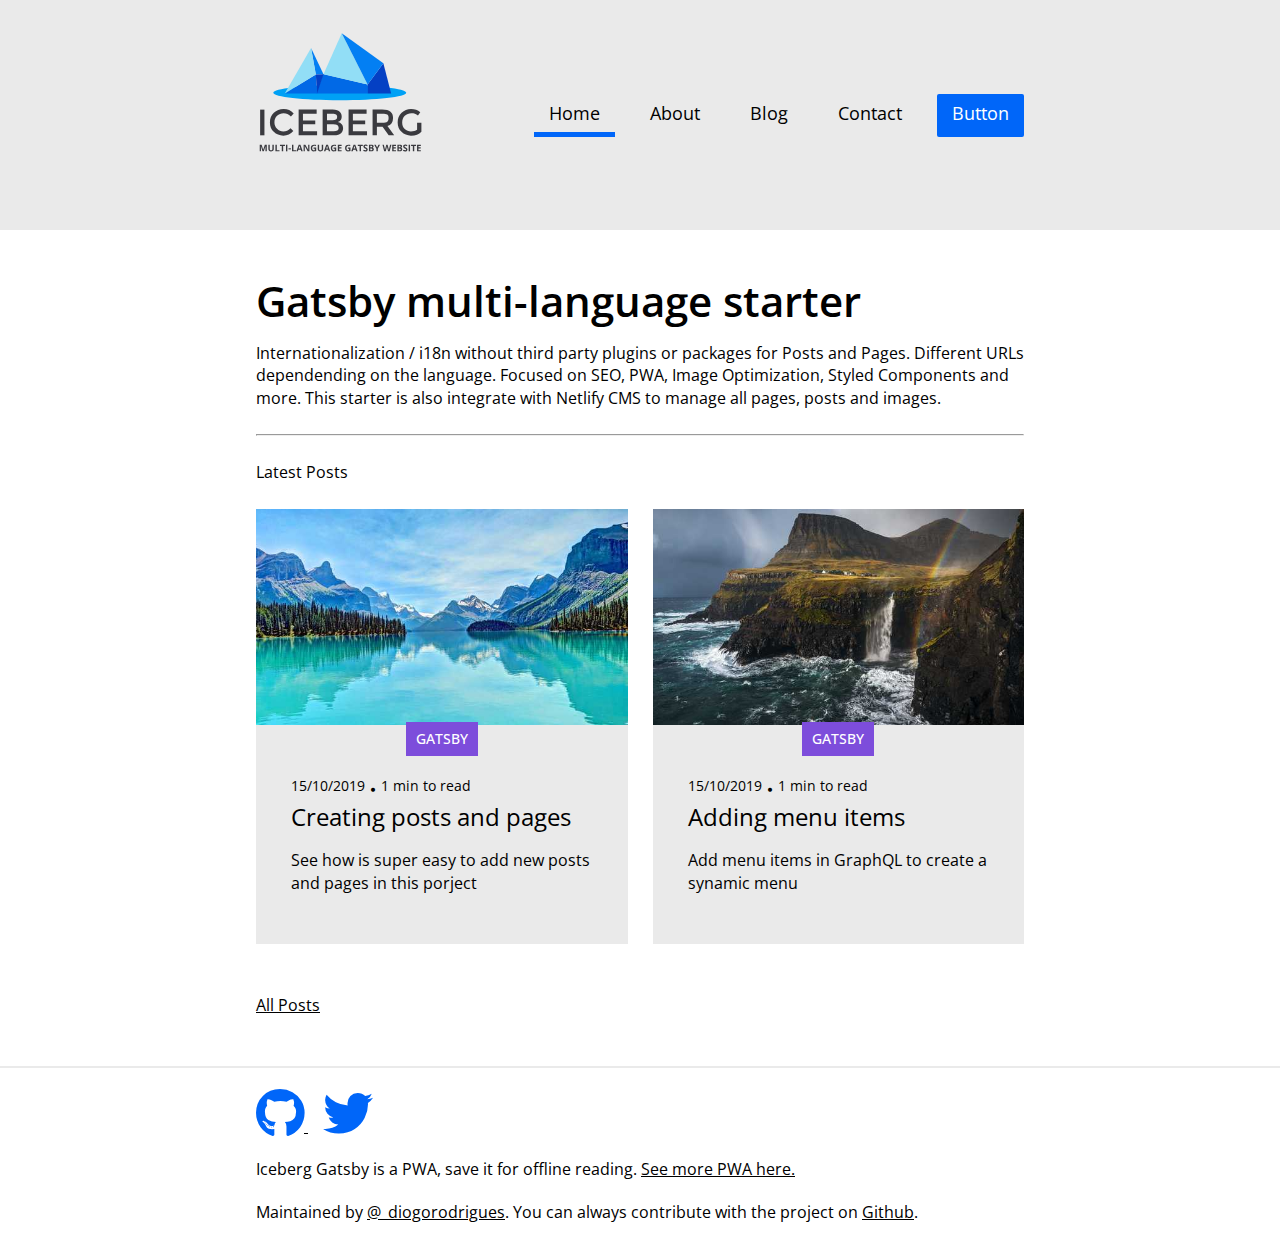
<file: index.html>
<!DOCTYPE html>
<html lang="en">

<head>
    <meta charset="UTF-8">
    <meta name="viewport" content="width=device-width, initial-scale=1.0">
    <title>Blog App</title>
    <link rel="preconnect" href="https://fonts.googleapis.com">
    <link rel="preconnect" href="https://fonts.gstatic.com" crossorigin>
    <link
        href="https://fonts.googleapis.com/css2?family=Open+Sans:ital,wght@0,300;0,400;0,500;0,600;0,700;0,800;1,300;1,400;1,500;1,600;1,700;1,800&display=swap"
        rel="stylesheet">
    <link rel="stylesheet" href="https://cdnjs.cloudflare.com/ajax/libs/font-awesome/6.4.2/css/all.min.css">
    <link rel="stylesheet" href="./styles/reset.css">
    <link rel="stylesheet" href="./styles/style.css">
</head>

<body>
    <!-- Top Navbar -->
    <nav>
        <div class="container nav-container">
            <div class="brand-logo">
                <a href="index.html">
                    <img src="./img/logo.svg" alt="Brand Logo">
                </a>
            </div>
            <div class="nav-items">
                <ul>
                    <li class="active"><a href="#">Home</a></li>
                    <li><a href="about.html">About</a></li>
                    <li><a href="blog.html">Blog</a></li>
                    <li><a href="contact.html">Contact</a></li>
                    <li class="btn"><a href="#">Button</a></li>
                </ul>
            </div>
        </div>
    </nav>

    <!-- Main content area -->
    <main class="container">
        <h1>Gatsby multi-language starter</h1>
        <p>Internationalization / i18n without third party plugins or packages for Posts and Pages. Different URLs
            dependending on the language. Focused on SEO, PWA, Image Optimization, Styled Components and more. This
            starter is also integrate with Netlify CMS to manage all pages, posts and images.</p>
        <hr class="home">

        <p class="latest-posts">Latest Posts</p>

    <div class="blog-cards">
           <a href="blog-item.html">
            <div class="blog-card-item">
                <div class="blog-image">
                    <img src="./img/06.jpg" alt="Blog">
                </div>
                <div class="card-tag-container">
                    <div class="card-tag">Gatsby</div>
                </div>
                <div class="card-contents">
                    <p class="small">
                        15/10/2019
                        <span><i class="fa fa-circle" aria-hidden="true"></i></span>
                        1 min to read
                    </p>
                    <h3 class="card-title">Creating posts and pages</h3>
                    <p class="card-text">See how is super easy to add new posts and pages in this porject</p>
                </div>
            </div>
           </a>
            <a href="blog-item.html">
                <div class="blog-card-item">
                    <div class="blog-image">
                        <img src="./img/07.jpg" alt="Blog">
                    </div>
                    <div class="card-tag-container">
                        <div class="card-tag">Gatsby</div>
                    </div>
                    <div class="card-contents">
                        <p class="small">
                            15/10/2019
                            <span><i class="fa fa-circle" aria-hidden="true"></i></span>
                            1 min to read
                        </p>
                        <h3 class="card-title">Adding menu items</h3>
                        <p class="card-text">Add menu items in GraphQL to create a synamic menu</p>
                    </div>
                </div>
            </a>
        </div>
    </div>
    <p class="all-post"><a href="#">All Posts</a></p>
    </main>

    <!-- Main Footer -->
    <hr class="footer">
    <footer class="container">

        <div class="icons">
            <a href="#">
                <span>
                    <i class="fa-brands fa-github"></i>
                </span>
            </a>
            <a href="#">
                <span>
                    <i class="fa-brands fa-twitter"></i>
                </span>
            </a>
        </div>

        <p>Iceberg Gatsby is a PWA, save it for offline reading. <a href="#">See more PWA here.</a></p>
        <p>Maintained by <a href="#">@_diogorodrigues</a>. You can always contribute with the project on <a
                href="#">Github</a>.</p>
    </footer>
</body>

</html>
</file>
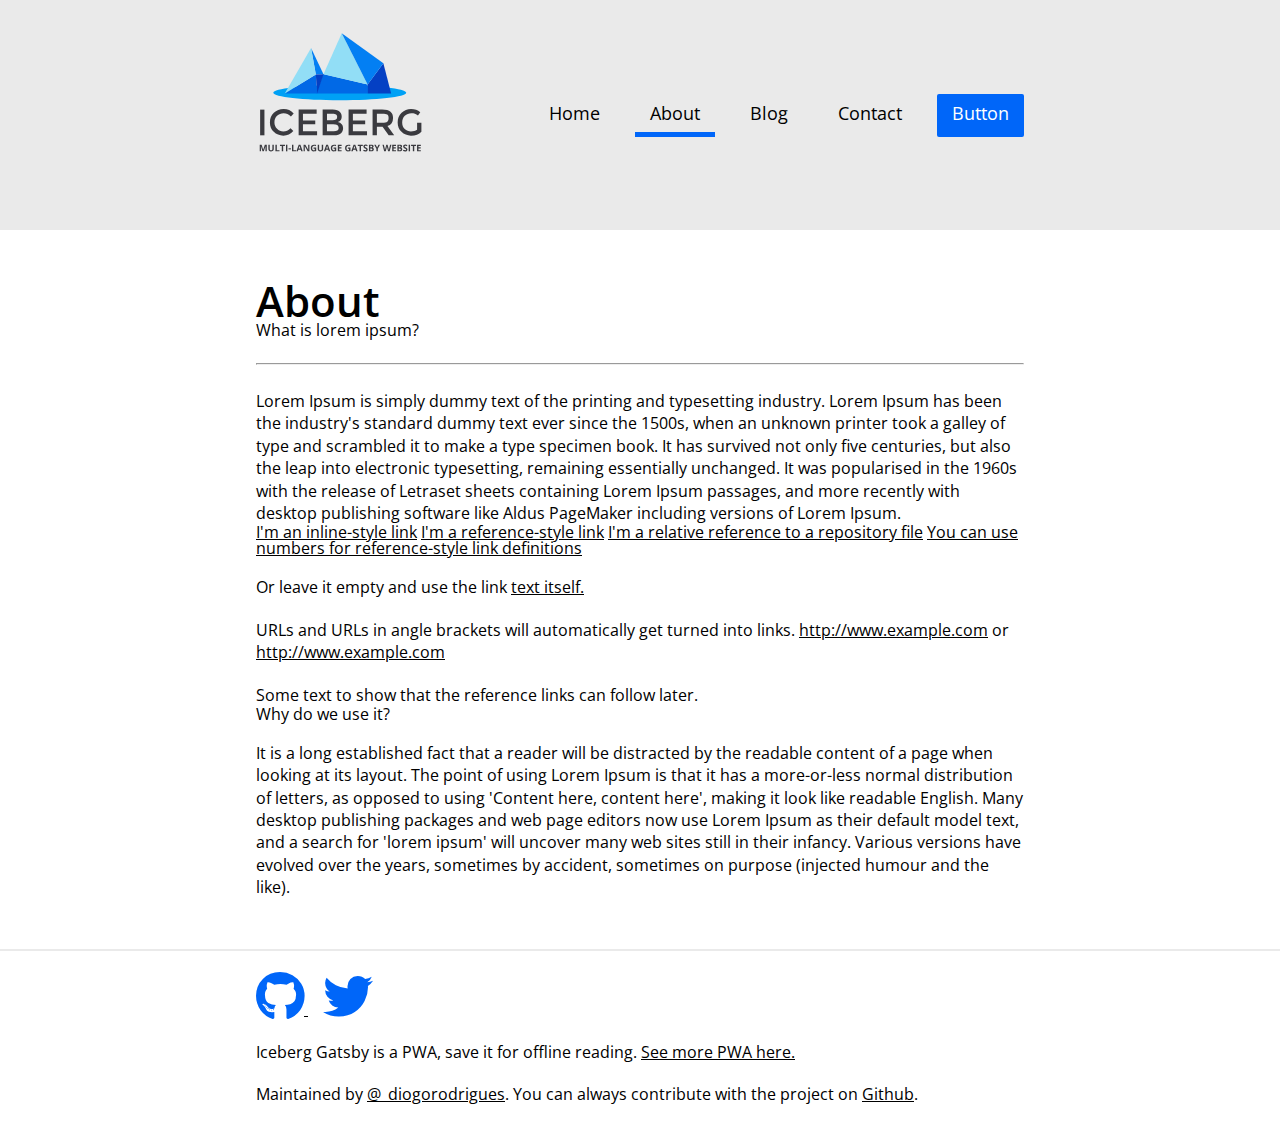
<file: about.html>
<!DOCTYPE html>
<html lang="en">

<head>
    <meta charset="UTF-8">
    <meta name="viewport" content="width=device-width, initial-scale=1.0">
    <title>Blog App</title>
    <link rel="preconnect" href="https://fonts.googleapis.com">
    <link rel="preconnect" href="https://fonts.gstatic.com" crossorigin>
    <link
        href="https://fonts.googleapis.com/css2?family=Open+Sans:ital,wght@0,300;0,400;0,500;0,600;0,700;0,800;1,300;1,400;1,500;1,600;1,700;1,800&display=swap"
        rel="stylesheet">
        <link rel="stylesheet" href="https://cdnjs.cloudflare.com/ajax/libs/font-awesome/6.4.2/css/all.min.css">
    <link rel="stylesheet" href="./styles/reset.css">
    <link rel="stylesheet" href="./styles/style.css">
</head>

<body>
    <!-- Top Navbar -->
    <nav>
        <div class="container nav-container">
            <div class="brand-logo">
                <a href="index.html">
                    <img src="./img/logo.svg" alt="Brand Logo">
                </a>
            </div>
            <div class="nav-items">
                <ul>
                    <li><a href="index.html">Home</a></li>
                    <li class="active"><a href="about.html">About</a></li>
                    <li><a href="blog.html">Blog</a></li>
                    <li><a href="contact.html">Contact</a></li>
                    <li class="btn"><a href="#">Button</a></li>
                </ul>
            </div>
        </div>
    </nav>

    <!-- Main content area -->
    <main class="container">
        <h1>About</h1>
        <h3>What is lorem ipsum?</h3>
        <hr class="home">

        <p>
            Lorem Ipsum is simply dummy text of the printing and typesetting industry. Lorem Ipsum has been the industry's standard dummy text ever since the 1500s, when an unknown printer took a galley of type and scrambled it to make a type specimen book. It has survived not only five centuries, but also the leap into electronic typesetting, remaining essentially unchanged. It was popularised in the 1960s with the release of Letraset sheets containing Lorem Ipsum passages, and more recently with desktop publishing software like Aldus PageMaker including versions of Lorem Ipsum.
        </p>
        <a href="#">I'm an inline-style link</a>
        <a href="#">I'm a reference-style link</a>
        <a href="#">I'm a relative reference to a repository file</a>
        <a href="#">You can use numbers for reference-style link definitions</a>
        <p>Or leave it empty and use the link <a href="#">text itself.</a></p>
        <p>URLs and URLs in angle brackets will automatically get turned into links. <a href="http://www.example.com">http://www.example.com</a> or <a href="http://www.example.com">http://www.example.com</a></p>
        <p>
            Some text to show that the reference links can follow later.
        </p>

        <h2>Why do we use it?</h2>
        <p>
            It is a long established fact that a reader will be distracted by the readable content of a page when looking at its layout. The point of using Lorem Ipsum is that it has a more-or-less normal distribution of letters, as opposed to using 'Content here, content here', making it look like readable English. Many desktop publishing packages and web page editors now use Lorem Ipsum as their default model text, and a search for 'lorem ipsum' will uncover many web sites still in their infancy. Various versions have evolved over the years, sometimes by accident, sometimes on purpose (injected humour and the like).
        </p>
    </main>

    <!-- Main Footer -->
    <hr class="footer">
    <footer class="container">

        <div class="icons">
            <a href="#">
                <span>
                    <i class="fa-brands fa-github"></i>
                </span>
            </a>
            <a href="#">
                <span>
                    <i class="fa-brands fa-twitter"></i>
                </span>
            </a>
        </div>

        <p>Iceberg Gatsby is a PWA, save it for offline reading. <a href="#">See more PWA here.</a></p>
        <p>Maintained by <a href="#">@_diogorodrigues</a>. You can always contribute with the project on <a href="#">Github</a>.</p>
    </footer>
</body>

</html>
</file>
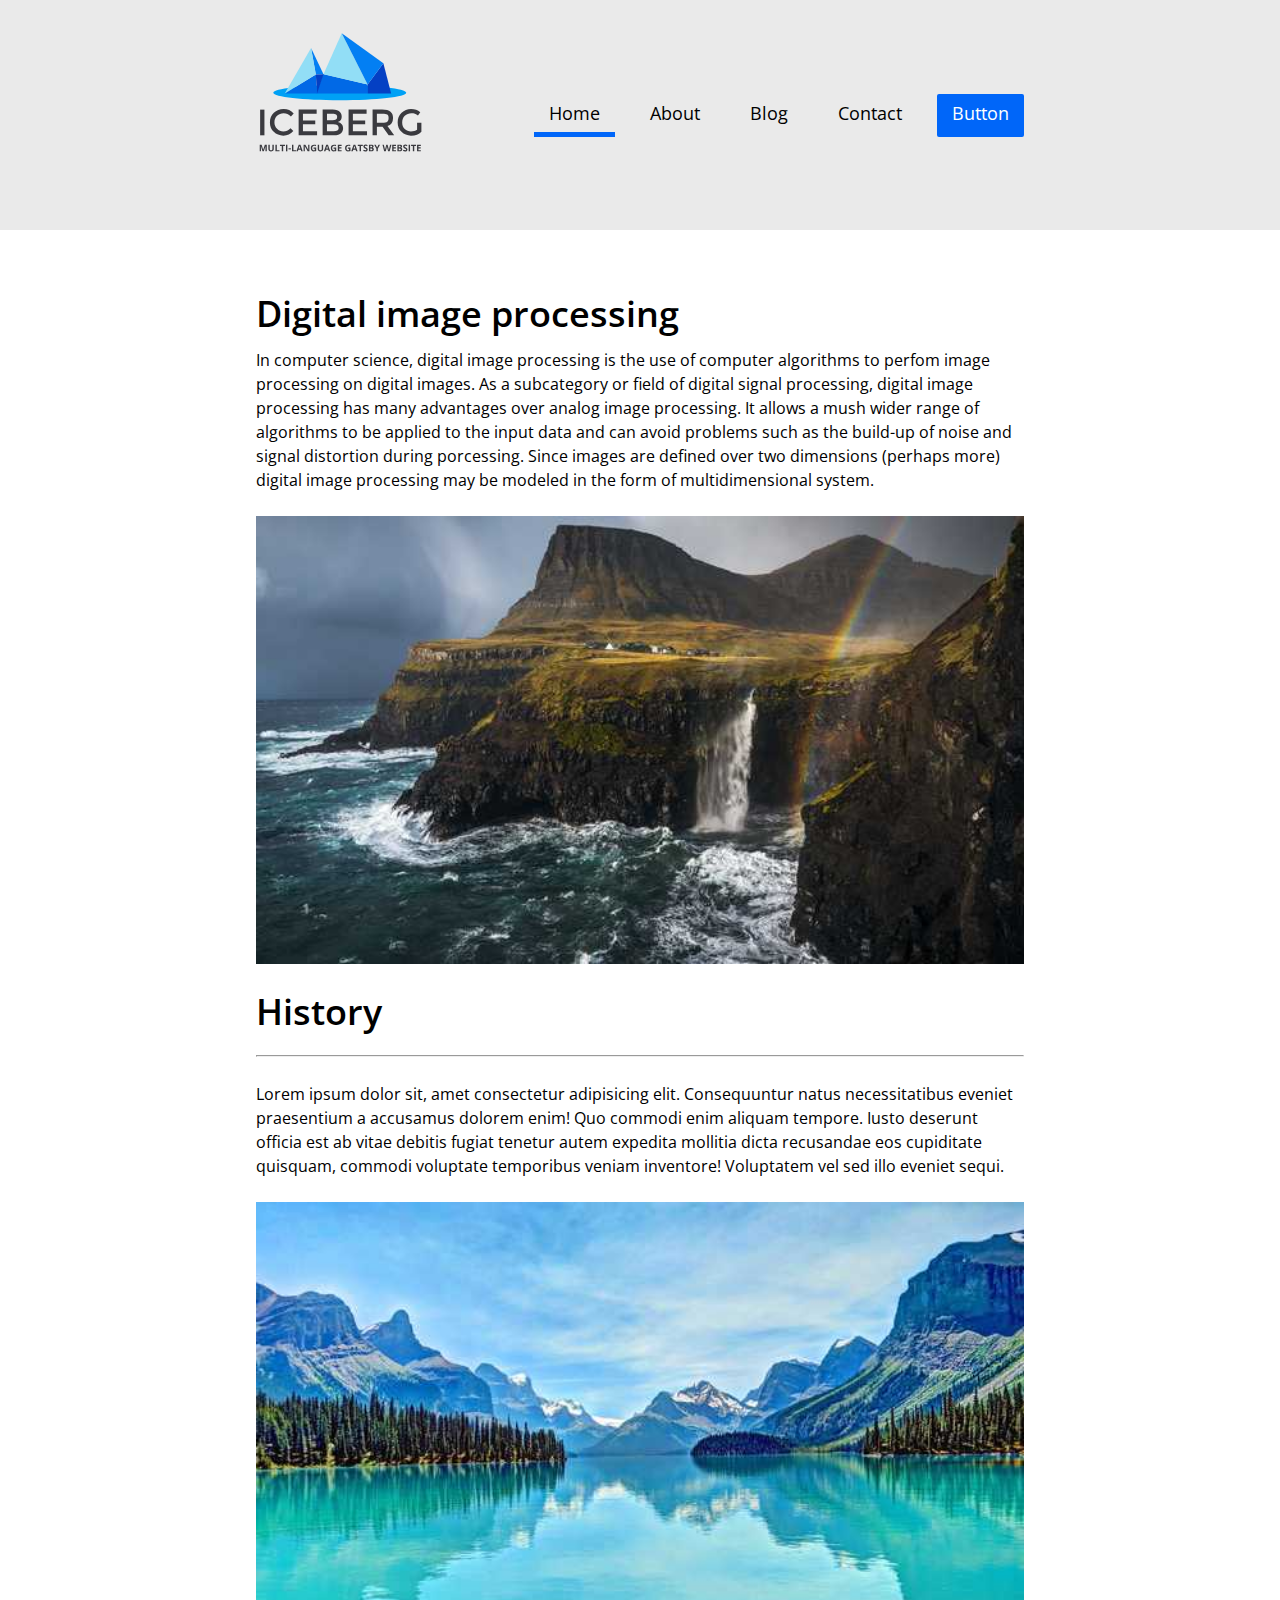
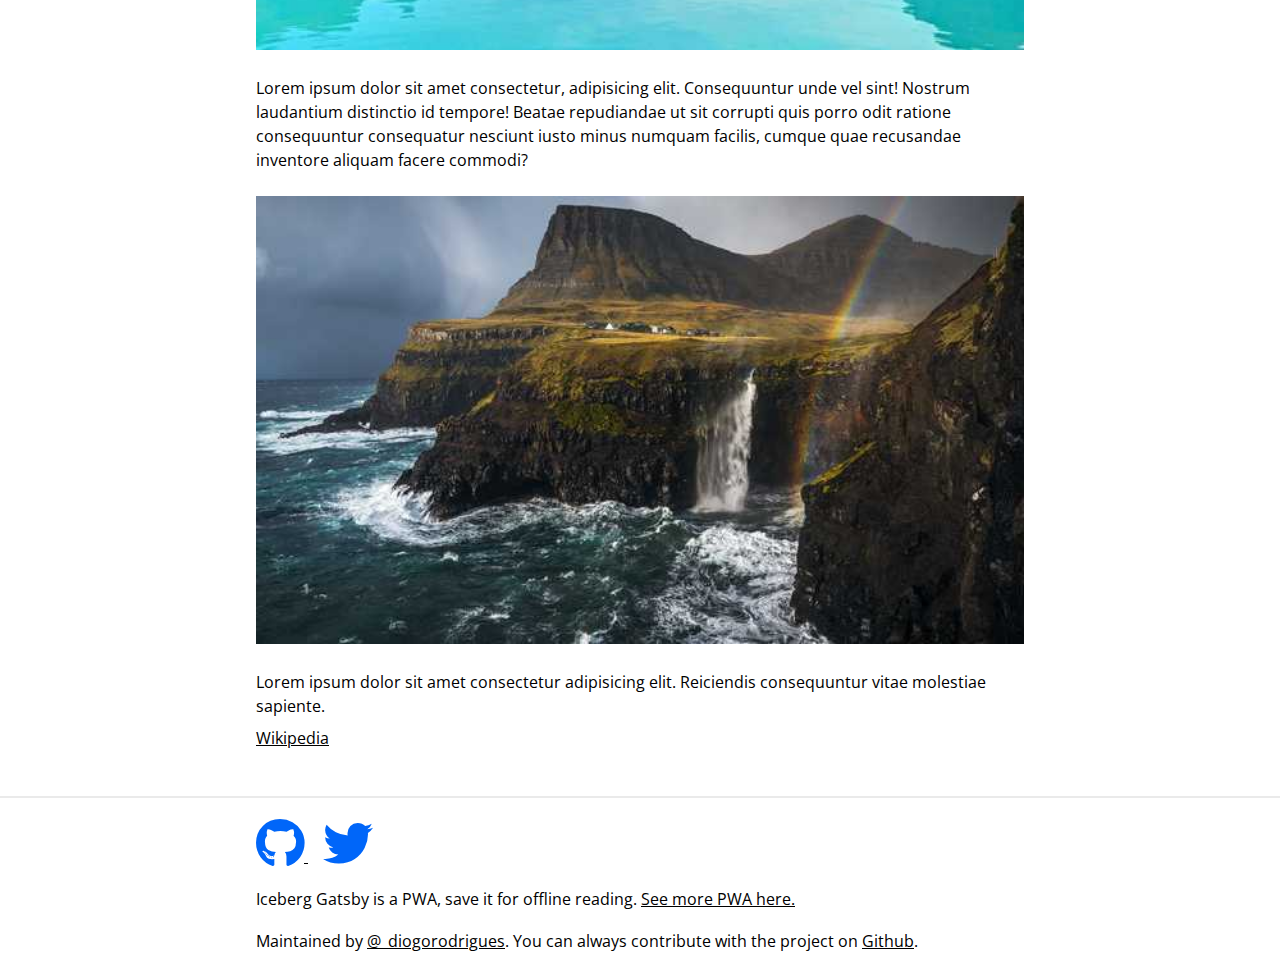
<file: blog-item.html>
<!DOCTYPE html>
<html lang="en">

<head>
    <meta charset="UTF-8">
    <meta name="viewport" content="width=device-width, initial-scale=1.0">
    <title>Blog App</title>
    <link rel="preconnect" href="https://fonts.googleapis.com">
    <link rel="preconnect" href="https://fonts.gstatic.com" crossorigin>
    <link
        href="https://fonts.googleapis.com/css2?family=Open+Sans:ital,wght@0,300;0,400;0,500;0,600;0,700;0,800;1,300;1,400;1,500;1,600;1,700;1,800&display=swap"
        rel="stylesheet">
        <link rel="stylesheet" href="https://cdnjs.cloudflare.com/ajax/libs/font-awesome/6.4.2/css/all.min.css">
    <link rel="stylesheet" href="./styles/reset.css">
    <link rel="stylesheet" href="./styles/style.css">
</head>

<body>
    <!-- Top Navbar -->
    <nav>
        <div class="container nav-container">
            <div class="brand-logo">
                <a href="index.html">
                    <img src="./img/logo.svg" alt="Brand Logo">
                </a>
            </div>
            <div class="nav-items">
                <ul>
                    <li class="active"><a href="#">Home</a></li>
                    <li><a href="about.html">About</a></li>
                    <li><a href="blog.html">Blog</a></li>
                    <li><a href="contact.html">Contact</a></li>
                    <li class="btn"><a href="#">Button</a></li>
                </ul>
            </div>
        </div>
    </nav>

    <!-- Main content area -->
    <main class="container">
       <div class="blog-details">
        <h1>Digital image processing</h1>
        <p>
            In computer science, digital image processing is the use of computer algorithms to perfom image processing on digital images. As a subcategory or field of digital signal processing, digital image processing has many advantages over analog image processing. It allows a mush wider range of algorithms to be applied to the input data and can avoid problems such as the build-up of noise and signal distortion during porcessing. Since images are defined over two dimensions (perhaps more) digital image processing may be modeled in the form of multidimensional system.
        </p>
        <img src="./img/07.jpg" alt="">
        <h1>History</h1>
        <hr class="home">
        <p>
            Lorem ipsum dolor sit, amet consectetur adipisicing elit. Consequuntur natus necessitatibus eveniet praesentium a accusamus dolorem enim! Quo commodi enim aliquam tempore. Iusto deserunt officia est ab vitae debitis fugiat tenetur autem expedita mollitia dicta recusandae eos cupiditate quisquam, commodi voluptate temporibus veniam inventore! Voluptatem vel sed illo eveniet sequi.
        </p>
        <img src="./img/06.jpg" alt="">
        <p>
            Lorem ipsum dolor sit amet consectetur, adipisicing elit. Consequuntur unde vel sint! Nostrum laudantium distinctio id tempore! Beatae repudiandae ut sit corrupti quis porro odit ratione consequuntur consequatur nesciunt iusto minus numquam facilis, cumque quae recusandae inventore aliquam facere commodi?
        </p>
        <img src="./img/07.jpg" alt="">
        <p>Lorem ipsum dolor sit amet consectetur adipisicing elit. Reiciendis consequuntur vitae molestiae sapiente.</p>
        <a href="#">Wikipedia</a>
       </div>
    </main>

    <!-- Main Footer -->
    <hr class="footer">
    <footer class="container">

        <div class="icons">
            <a href="#">
                <span>
                    <i class="fa-brands fa-github"></i>
                </span>
            </a>
            <a href="#">
                <span>
                    <i class="fa-brands fa-twitter"></i>
                </span>
            </a>
        </div>

        <p>Iceberg Gatsby is a PWA, save it for offline reading. <a href="#">See more PWA here.</a></p>
        <p>Maintained by <a href="#">@_diogorodrigues</a>. You can always contribute with the project on <a href="#">Github</a>.</p>

    </footer>
</body>

</html>
</file>
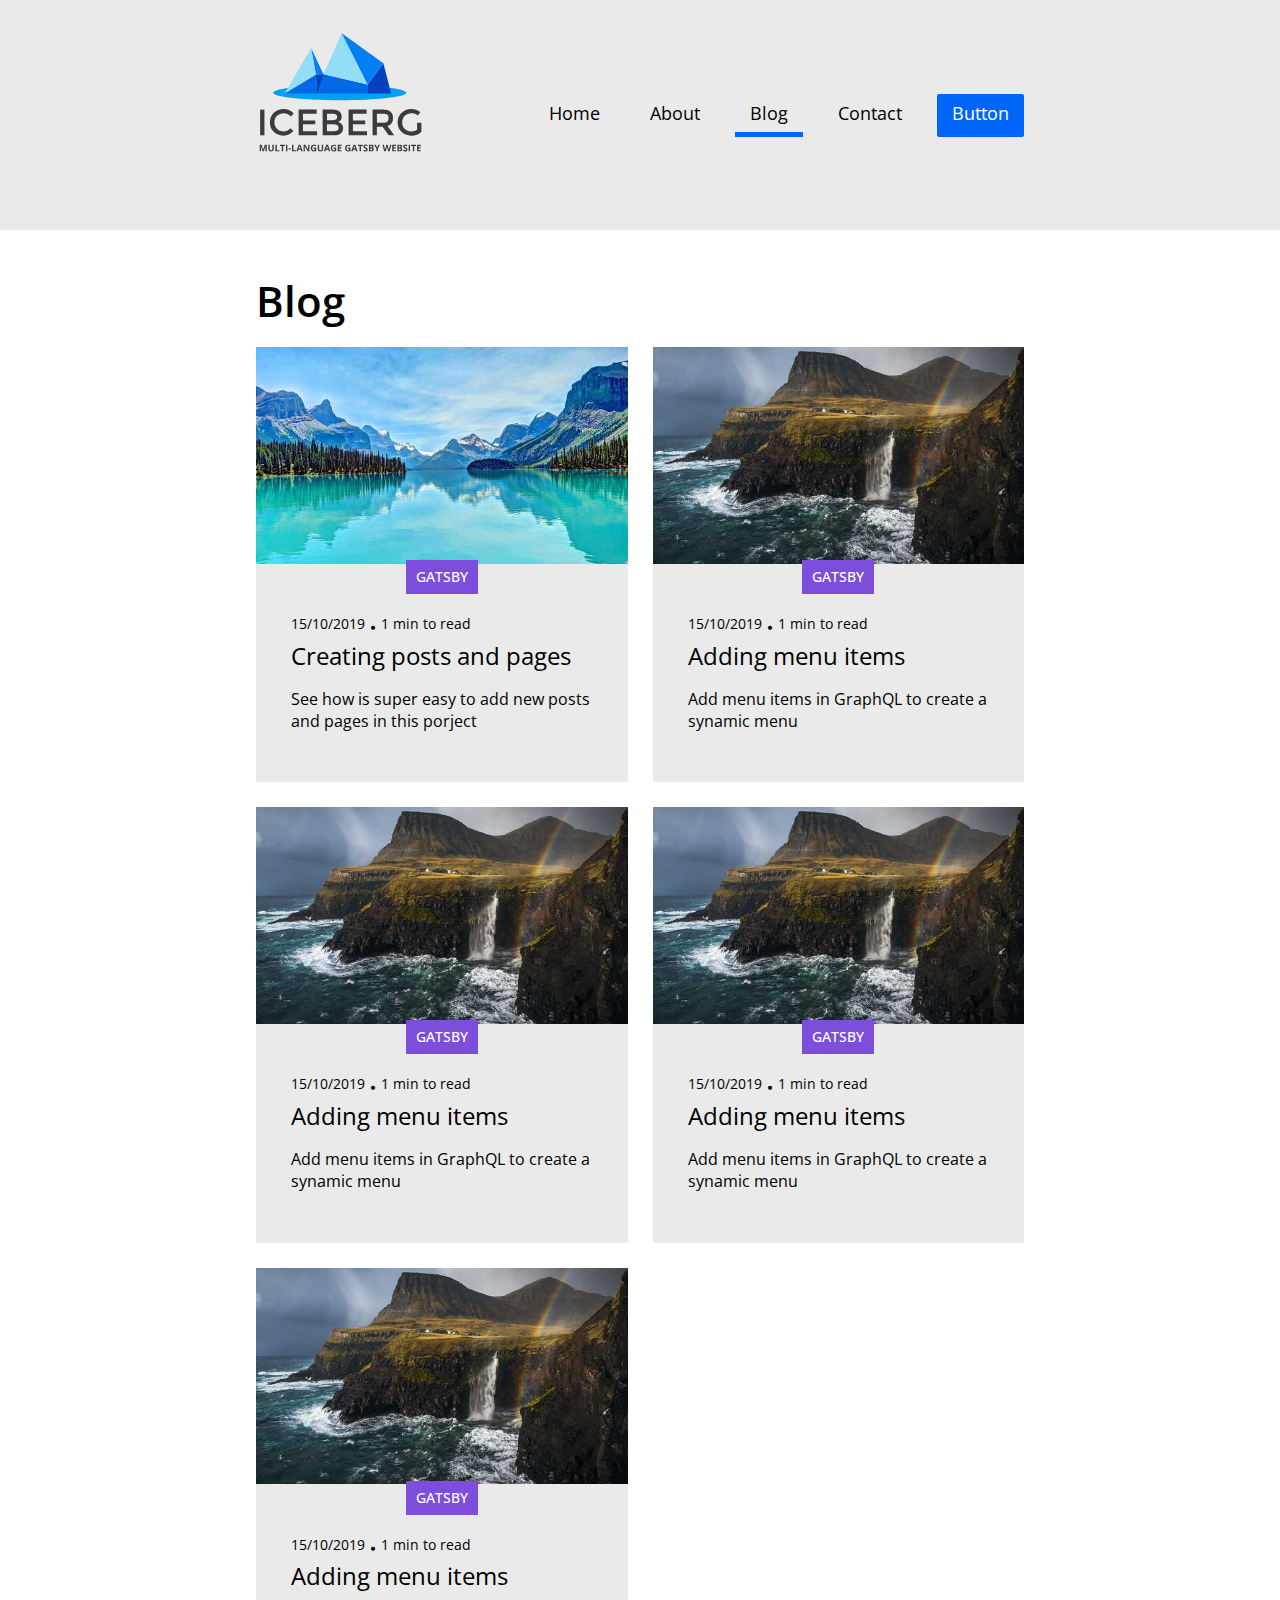
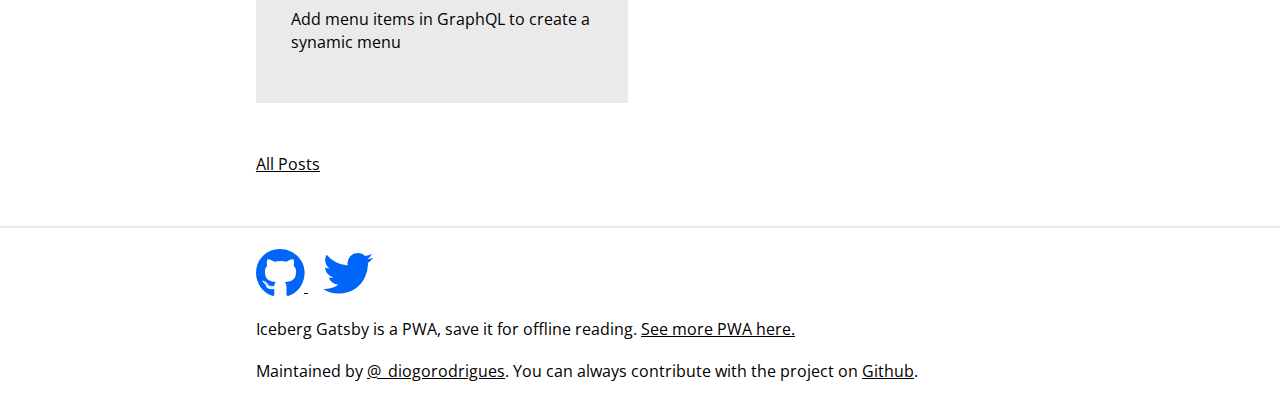
<file: blog.html>
<!DOCTYPE html>
<html lang="en">

<head>
    <meta charset="UTF-8">
    <meta name="viewport" content="width=device-width, initial-scale=1.0">
    <title>Blog App</title>
    <link rel="preconnect" href="https://fonts.googleapis.com">
    <link rel="preconnect" href="https://fonts.gstatic.com" crossorigin>
    <link
        href="https://fonts.googleapis.com/css2?family=Open+Sans:ital,wght@0,300;0,400;0,500;0,600;0,700;0,800;1,300;1,400;1,500;1,600;1,700;1,800&display=swap"
        rel="stylesheet">
        <link rel="stylesheet" href="https://cdnjs.cloudflare.com/ajax/libs/font-awesome/6.4.2/css/all.min.css">
    <link rel="stylesheet" href="./styles/reset.css">
    <link rel="stylesheet" href="./styles/style.css">
</head>

<body>
    <!-- Top Navbar -->
    <nav>
        <div class="container nav-container">
            <div class="brand-logo">
                <a href="index.html">
                    <img src="./img/logo.svg" alt="Brand Logo">
                </a>
            </div>
            <div class="nav-items">
                <ul>
                    <li><a href="index.html">Home</a></li>
                    <li><a href="about.html">About</a></li>
                    <li class="active"><a href="blog.html">Blog</a></li>
                    <li><a href="contact.html">Contact</a></li>
                    <li class="btn"><a href="#">Button</a></li>
                </ul>
            </div>
        </div>
    </nav>

    <!-- Main content area -->
    <main class="container">
        <h1>Blog</h1>

    <div class="blog-cards">
            <a href="blog-item.html">
                <div class="blog-card-item">
                    <div class="blog-image">
                        <img src="./img/06.jpg" alt="Blog">
                    </div>
                    <div class="card-tag-container">
                        <div class="card-tag">Gatsby</div>
                    </div>
                    <div class="card-contents">
                        <p class="small">
                            15/10/2019
                            <span><i class="fa fa-circle" aria-hidden="true"></i></span>
                            1 min to read
                        </p>
                        <h3 class="card-title">Creating posts and pages</h3>
                        <p class="card-text">See how is super easy to add new posts and pages in this porject</p>
                    </div>
                </div>
            </a>

            <a href="blog-item.html">
                <div class="blog-card-item">
                    <div class="blog-image">
                        <img src="./img/07.jpg" alt="Blog">
                    </div>
                    <div class="card-tag-container">
                        <div class="card-tag">Gatsby</div>
                    </div>
                    <div class="card-contents">
                        <p class="small">
                            15/10/2019
                            <span><i class="fa fa-circle" aria-hidden="true"></i></span>
                            1 min to read
                        </p>
                        <h3 class="card-title">Adding menu items</h3>
                        <p class="card-text">Add menu items in GraphQL to create a synamic menu</p>
                    </div>
                </div>
            </a>
            <a href="blog-item.html">
                <div class="blog-card-item">
                    <div class="blog-image">
                        <img src="./img/07.jpg" alt="Blog">
                    </div>
                    <div class="card-tag-container">
                        <div class="card-tag">Gatsby</div>
                    </div>
                    <div class="card-contents">
                        <p class="small">
                            15/10/2019
                            <span><i class="fa fa-circle" aria-hidden="true"></i></span>
                            1 min to read
                        </p>
                        <h3 class="card-title">Adding menu items</h3>
                        <p class="card-text">Add menu items in GraphQL to create a synamic menu</p>
                    </div>
                </div>
            </a>
           <a href="blog-item.html">
            <div class="blog-card-item">
                <div class="blog-image">
                    <img src="./img/07.jpg" alt="Blog">
                </div>
                <div class="card-tag-container">
                    <div class="card-tag">Gatsby</div>
                </div>
                <div class="card-contents">
                    <p class="small">
                        15/10/2019
                        <span><i class="fa fa-circle" aria-hidden="true"></i></span>
                        1 min to read
                    </p>
                    <h3 class="card-title">Adding menu items</h3>
                    <p class="card-text">Add menu items in GraphQL to create a synamic menu</p>
                </div>
            </div>
           </a>

            <a href="blog-item.html">
                <div class="blog-card-item">
                    <div class="blog-image">
                        <img src="./img/07.jpg" alt="Blog">
                    </div>
                    <div class="card-tag-container">
                        <div class="card-tag">Gatsby</div>
                    </div>
                    <div class="card-contents">
                        <p class="small">
                            15/10/2019
                            <span><i class="fa fa-circle" aria-hidden="true"></i></span>
                            1 min to read
                        </p>
                        <h3 class="card-title">Adding menu items</h3>
                        <p class="card-text">Add menu items in GraphQL to create a synamic menu</p>
                    </div>
                </div>
            </a>
        </div>
    </div>
    <p class="all-post"><a href="#">All Posts</a></p>
    </main>

    <!-- Main Footer -->
    <hr class="footer">
    <footer class="container">

        <div class="icons">
            <a href="#">
                <span>
                    <i class="fa-brands fa-github"></i>
                </span>
            </a>
            <a href="#">
                <span>
                    <i class="fa-brands fa-twitter"></i>
                </span>
            </a>
        </div>

        <p>Iceberg Gatsby is a PWA, save it for offline reading. <a href="#">See more PWA here.</a></p>
        <p>Maintained by <a href="#">@_diogorodrigues</a>. You can always contribute with the project on <a href="#">Github</a>.</p>
    </footer>
</body>

</html>
</file>
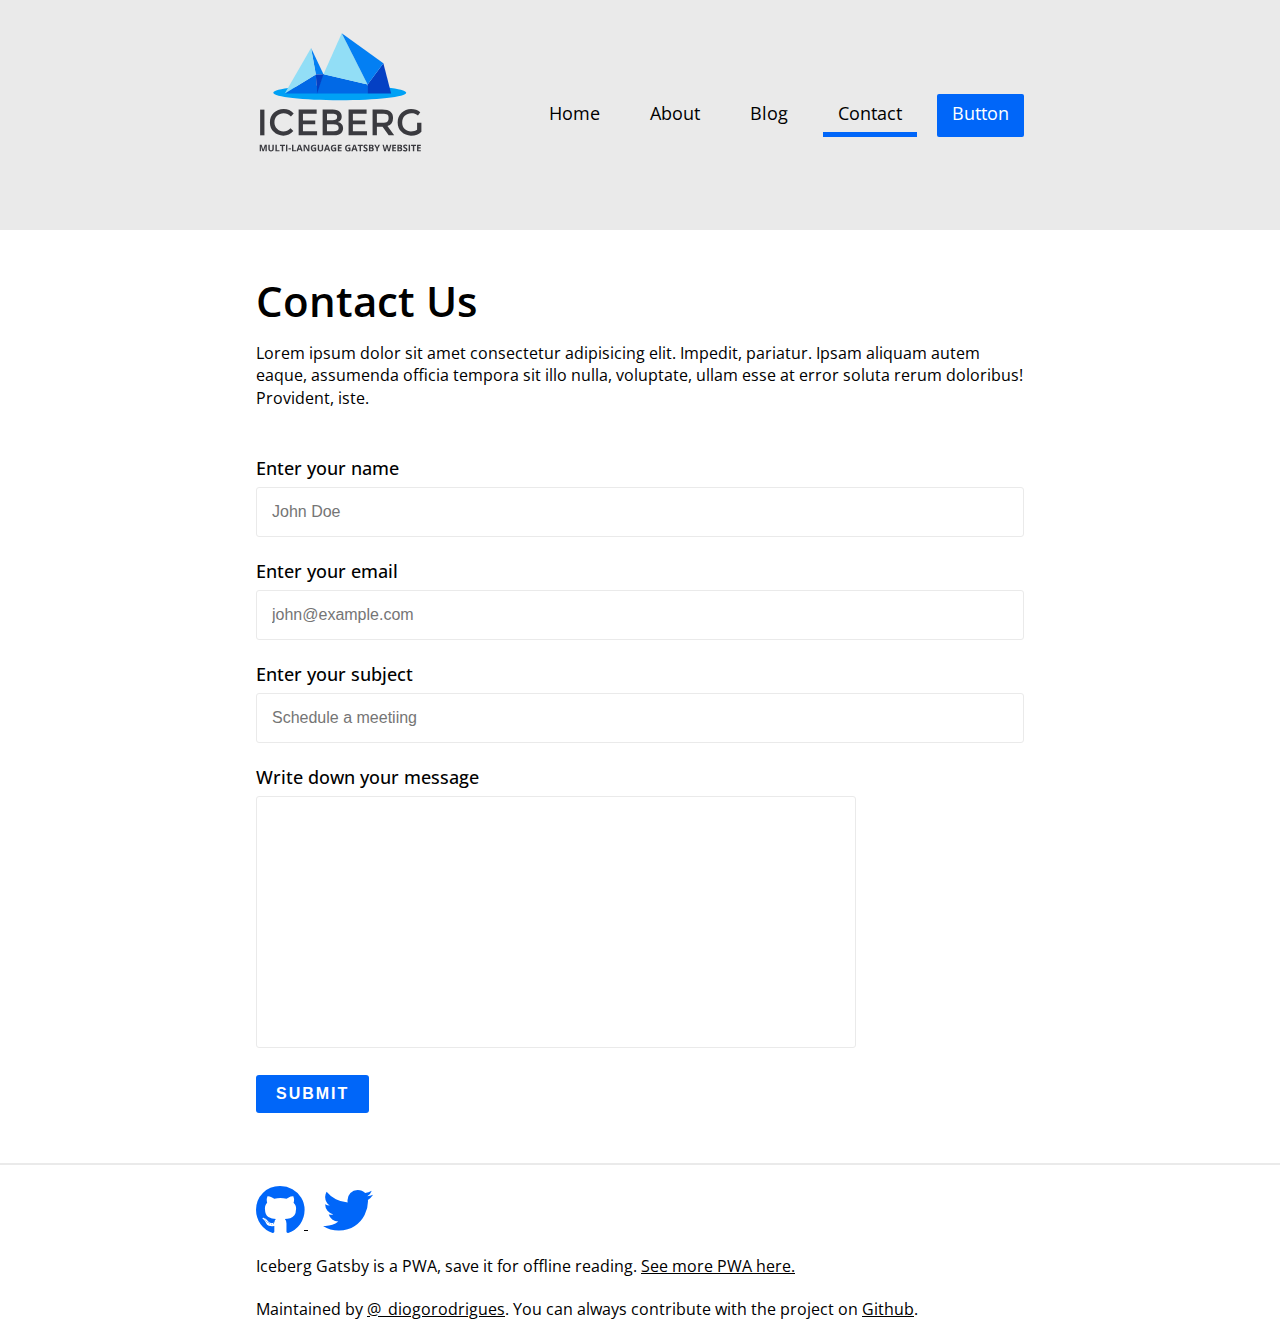
<file: contact.html>
<!DOCTYPE html>
<html lang="en">

<head>
    <meta charset="UTF-8">
    <meta name="viewport" content="width=device-width, initial-scale=1.0">
    <title>Blog App</title>
    <link rel="preconnect" href="https://fonts.googleapis.com">
    <link rel="preconnect" href="https://fonts.gstatic.com" crossorigin>
    <link
        href="https://fonts.googleapis.com/css2?family=Open+Sans:ital,wght@0,300;0,400;0,500;0,600;0,700;0,800;1,300;1,400;1,500;1,600;1,700;1,800&display=swap"
        rel="stylesheet">
        <link rel="stylesheet" href="https://cdnjs.cloudflare.com/ajax/libs/font-awesome/6.4.2/css/all.min.css">
    <link rel="stylesheet" href="./styles/reset.css">
    <link rel="stylesheet" href="./styles/style.css">
</head>

<body>
    <!-- Top Navbar -->
    <nav>
        <div class="container nav-container">
            <div class="brand-logo">
                <a href="index.html">
                    <img src="./img/logo.svg" alt="Brand Logo">
                </a>
            </div>
            <div class="nav-items">
                <ul>
                    <li ><a href="index.html">Home</a></li>
                    <li><a href="about.html">About</a></li>
                    <li><a href="blog.html">Blog</a></li>
                    <li class="active"><a href="contact.html">Contact</a></li>
                    <li class="btn"><a href="#">Button</a></li>
                </ul>
            </div>
        </div>
    </nav>

    <!-- Main content area -->
    <main class="container">
        <h1>Contact Us</h1>
        <p>
            Lorem ipsum dolor sit amet consectetur adipisicing elit. Impedit, pariatur. Ipsam aliquam autem eaque, assumenda officia tempora sit illo nulla, voluptate, ullam esse at error soluta rerum doloribus! Provident, iste.
        </p>
        <div class="form-container">
            <form>
                <div class="form-group">
                    <label for="name">Enter your name</label>
                    <input class="form-input-field" id="name" type="text" placeholder="John Doe">
                </div>
                <div class="form-group">
                    <label for="email">Enter your email</label>
                    <input class="form-input-field" id="email" type="text" placeholder="john@example.com">
                </div>
                <div class="form-group">
                    <label for="subject">Enter your subject</label>
                    <input class="form-input-field" id="subject" type="text" placeholder="Schedule a meetiing">
                </div>
                <div class="form-group">
                    <label for="message">Write down your message</label>
                    <textarea class="form-textarea" id="message" cols="30" rows="10"></textarea>
                </div>
                <div class="form-group">
                    <input class="form-submit-button" type="submit"
                        value="Submit"
                    >
                </div>
            </form>
        </div>
    </main>

    <!-- Main Footer -->
    <hr class="footer">
    <footer class="container">

        <div class="icons">
            <a href="#">
                <span>
                    <i class="fa-brands fa-github"></i>
                </span>
            </a>
            <a href="#">
                <span>
                    <i class="fa-brands fa-twitter"></i>
                </span>
            </a>
        </div>

        <p>Iceberg Gatsby is a PWA, save it for offline reading. <a href="#">See more PWA here.</a></p>
        <p>Maintained by <a href="#">@_diogorodrigues</a>. You can always contribute with the project on <a href="#">Github</a>.</p>
    </footer>
</body>

</html>
</file>
<file: styles/style.css>
* {
    margin: 0;
    padding: 0;
    box-sizing: border-box;
}

html, body {
    font-family: 'Open Sans', sans-serif;
}

.container {
    width: 60%;
    margin: 0 auto;
}

h1 {
    font-size: 42px;
    color:#000;
    font-weight: 600;
}

p {
    color:#000;
    font-size: 16px;
    line-height: 1.4;
    margin-top: 20px;
}

a {
    color:#000;
}

/* Navbar */

nav {
    background-color: #eaeaea;
}

.nav-container {
    display: flex;
    align-items: center; 
    padding: 30px 0;
}
.brand-logo {
    width: 170px;
    height: 170px;
}

.brand-logo img {
    width: 100%;
}

.nav-items {
    margin-left: auto;
}

.nav-items ul {
    display: flex;
}

.nav-items li {
    margin-left: 20px;
    padding: 10px 15px;
    transition: all .1s;
}

.nav-items li:hover{
    border-bottom: 5px solid #0066f9;
}

.nav-items a {
    text-decoration: none;
    color: #000;
    font-size: 18px;
}

.active {
    border-bottom: 5px solid #0066f9;
}

.btn {
    background-color: #0066f9;
    border-radius: 2px;
}

.btn a {
    color: #fff;
}

/* Footer */
footer {
    padding: 20px 0;
}

hr.footer {
    border: 1px solid #eaeaea;
    margin: 0;
}

.icons span {
    margin-right: 15px;
}

.icons i {
    font-size: 50px;
    color: #0066f9;
}

/* Main content */
main {
    padding: 50px 0;
}

/* Home */

hr.home {
    margin: 25px 0;
}

.blog-cards {
    display: grid;
    grid-template-columns: 1fr 1fr;
    grid-gap: 25px;
    margin-top: 25px;
}


.blog-cards a {
    text-decoration: none;
}

.blog-card-item {
    width: 100%;
    overflow: hidden;
    background-color: #eaeaea;
}


.blog-image {
    width: 100%;
    height: 230px;
    max-height: 230px;
}

.blog-image img {
    width: 100%;
    height: auto;
    object-fit: cover;
    object-position: center;
}

.card-tag-container {
    width: 100%;
    display: flex;
    justify-content: center;
}

.card-tag {
    padding: 10px;
    background-color: #7D4DDB;
    color: #fff;
    text-transform: uppercase;
    font-size: 14px;
    font-weight: 500;
    margin-top: -17px;
}

.card-contents{
    padding: 0 35px 50px 35px;
}
.small {
    font-size: 14px;
}

.small span {
    margin: -10px  2px 0 2px;
}
.small i {
    font-size: 4px;
}

.card-title {
    font-size: 24px;
    margin-top: 10px;
}

.all-post {
    margin-top: 50px;
}

.blog-details h1 {
    font-size: 36px;
    margin: 16px 0;
}
.blog-details h2 {
    font-size: 28px;
    margin-top: 14px;
    margin-bottom: 14px;
}
.blog-details h3 {
    font-size: 24px;
    margin-top: 12px;
    margin-bottom: 12px;
}

.blog-details p {
    font-size: 16px;
    margin: 12px 0;
    line-height: 1.5;
}

.blog-details img {
    width: 100%;
    height: auto;
    margin: 12px 0;
}

.blog-details .title {
    font-size: 42px;
    margin: 30px 0;
}


/* Contact Page  */

.form-container {
    margin-top: 50px;

}

.form-group {
    width: 100%;
    margin-top: 25px;
}

.form-group label {
    display: block;
    font-size: 18px;
    font-weight: 500;
}

.form-input-field {
    margin-top: 10px;
    width: 100%;
    padding: 15px;
    outline: none;
    border: 1px solid #eaeaea;
    border-radius: 3px;
    font-size: 16px;

}

.form-textarea {
    margin-top: 10px;
    width: 100%;
    padding: 15px;
    outline: none;
    border: 1px solid #eaeaea;
    border-radius: 3px;
    font-size: 16px;
    font-family: 'Open sans';
    width: 600px;
    resize: none;
}

.form-submit-button {
    padding: 10px 20px;
    border: none;
    border-radius: 3px;
    background-color: #0066f9;
    color: #fff;
    cursor: pointer;
    font-size: 16px;
    font-weight: 600;
    text-transform: uppercase;
    letter-spacing: 2px;;
}
</file>
